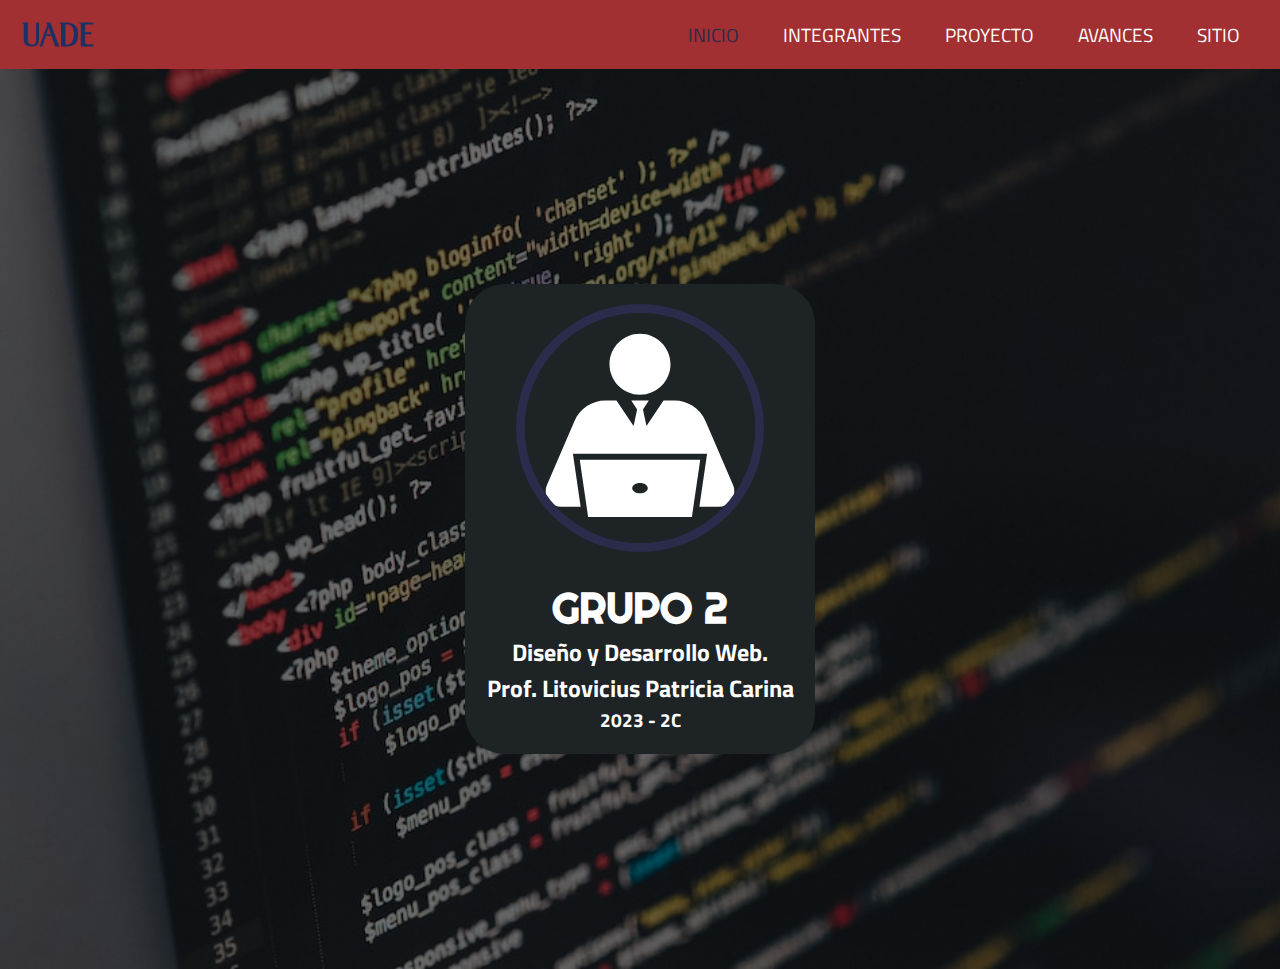
<file: index.html>
<!DOCTYPE html>
<html lang="es">
<head>
    <meta charset="UTF-8">
    <meta name="viewport" content="width=device-width, initial-scale=1.0">
    <link rel="stylesheet" href="https://cdnjs.cloudflare.com/ajax/libs/font-awesome/6.2.1/css/all.min.css" integrity="sha512-MV7K8+y+gLIBoVD59lQIYicR65iaqukzvf/nwasF0nqhPay5w/9lJmVM2hMDcnK1OnMGCdVK+iQrJ7lzPJQd1w==" crossorigin="anonymous" referrerpolicy="no-referrer" />
    <link rel="stylesheet" href="css/styles.css">
    <script src="./scripts/script.js"></script>
    <title>Trabajo Grupo 2</title>
    <link rel="shortcut icon" href="img/favicon.png" type="image/x-icon">
</head>
<body class="index">
    <!--HEADER-->
    <section class="inicio">
        <header>
          <nav class="nav">
              <a href="https://www.uade.edu.ar/Default.aspx" target="blank"><img src="img/logo-uade.png" class="logo" alt="logo uade"></a>
              <ul id='nav-bar'>
                    <li><a href="index.html" class="active">Inicio</a></li>
                    <li><a href="pages/integrantes.html">Integrantes</a></li>
                    <li><a href="pages/proyecto.html">Proyecto</a></li>
                    <li><a href="pages/avances.html">Avances</a></li>
                    <li><a target="_blank" href="https://victoriasalerno.github.io/Aquaria/index.html">Sitio</a></li>
              </ul>
              <div class="hamburger">
                    <div class="line"></div>
                    <div class="line"></div>
                    <div class="line"></div>
               </div>
          </nav>
        </header>
    </section>

    <section class="info">
        <div class="contenido-banner">
            <div class="contenedor-img">
                <img src="img/developer.svg" alt="">
            </div>
            <h1>GRUPO 2</h1>
            <h2>Diseño y Desarrollo Web. </h2>
            <h2>Prof. Litovicius Patricia Carina </h2>
            <h3>2023 - 2C</h3>
        </div>
    </section>
</body>
</html>
</file>
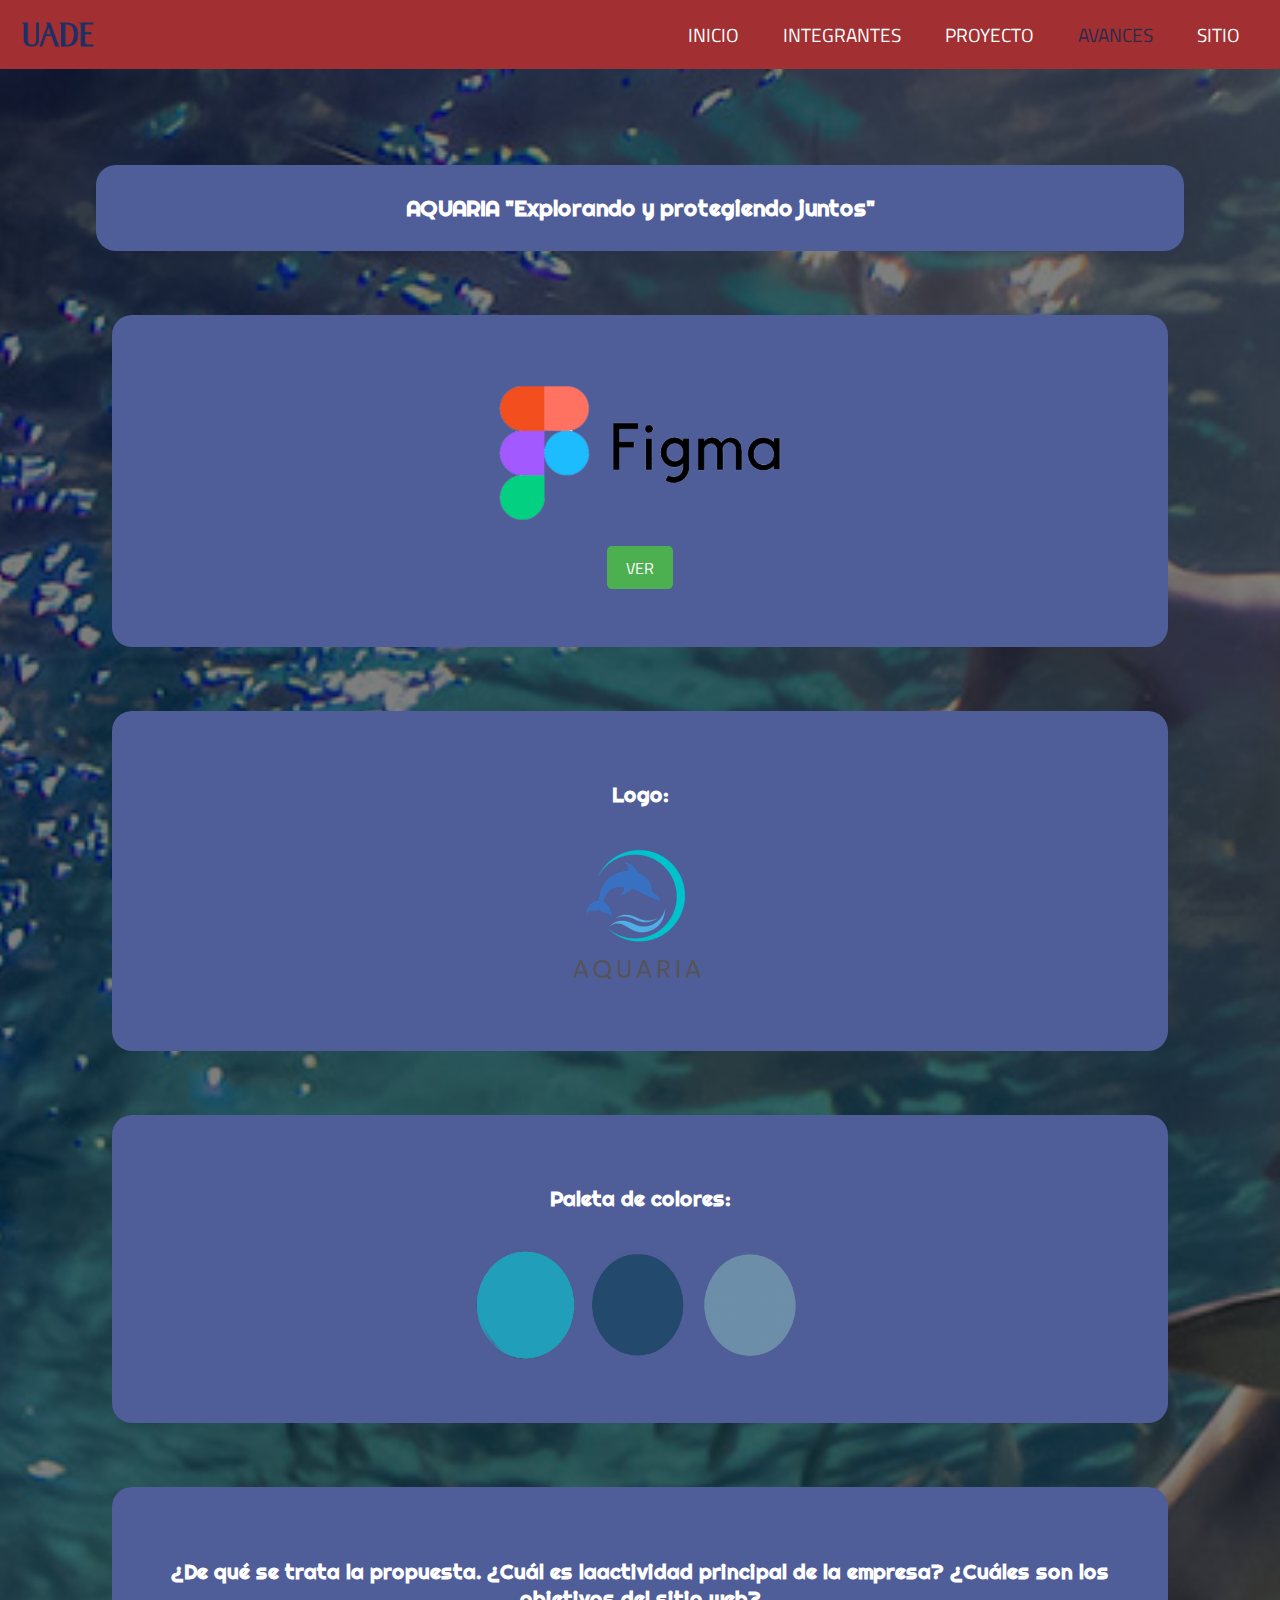
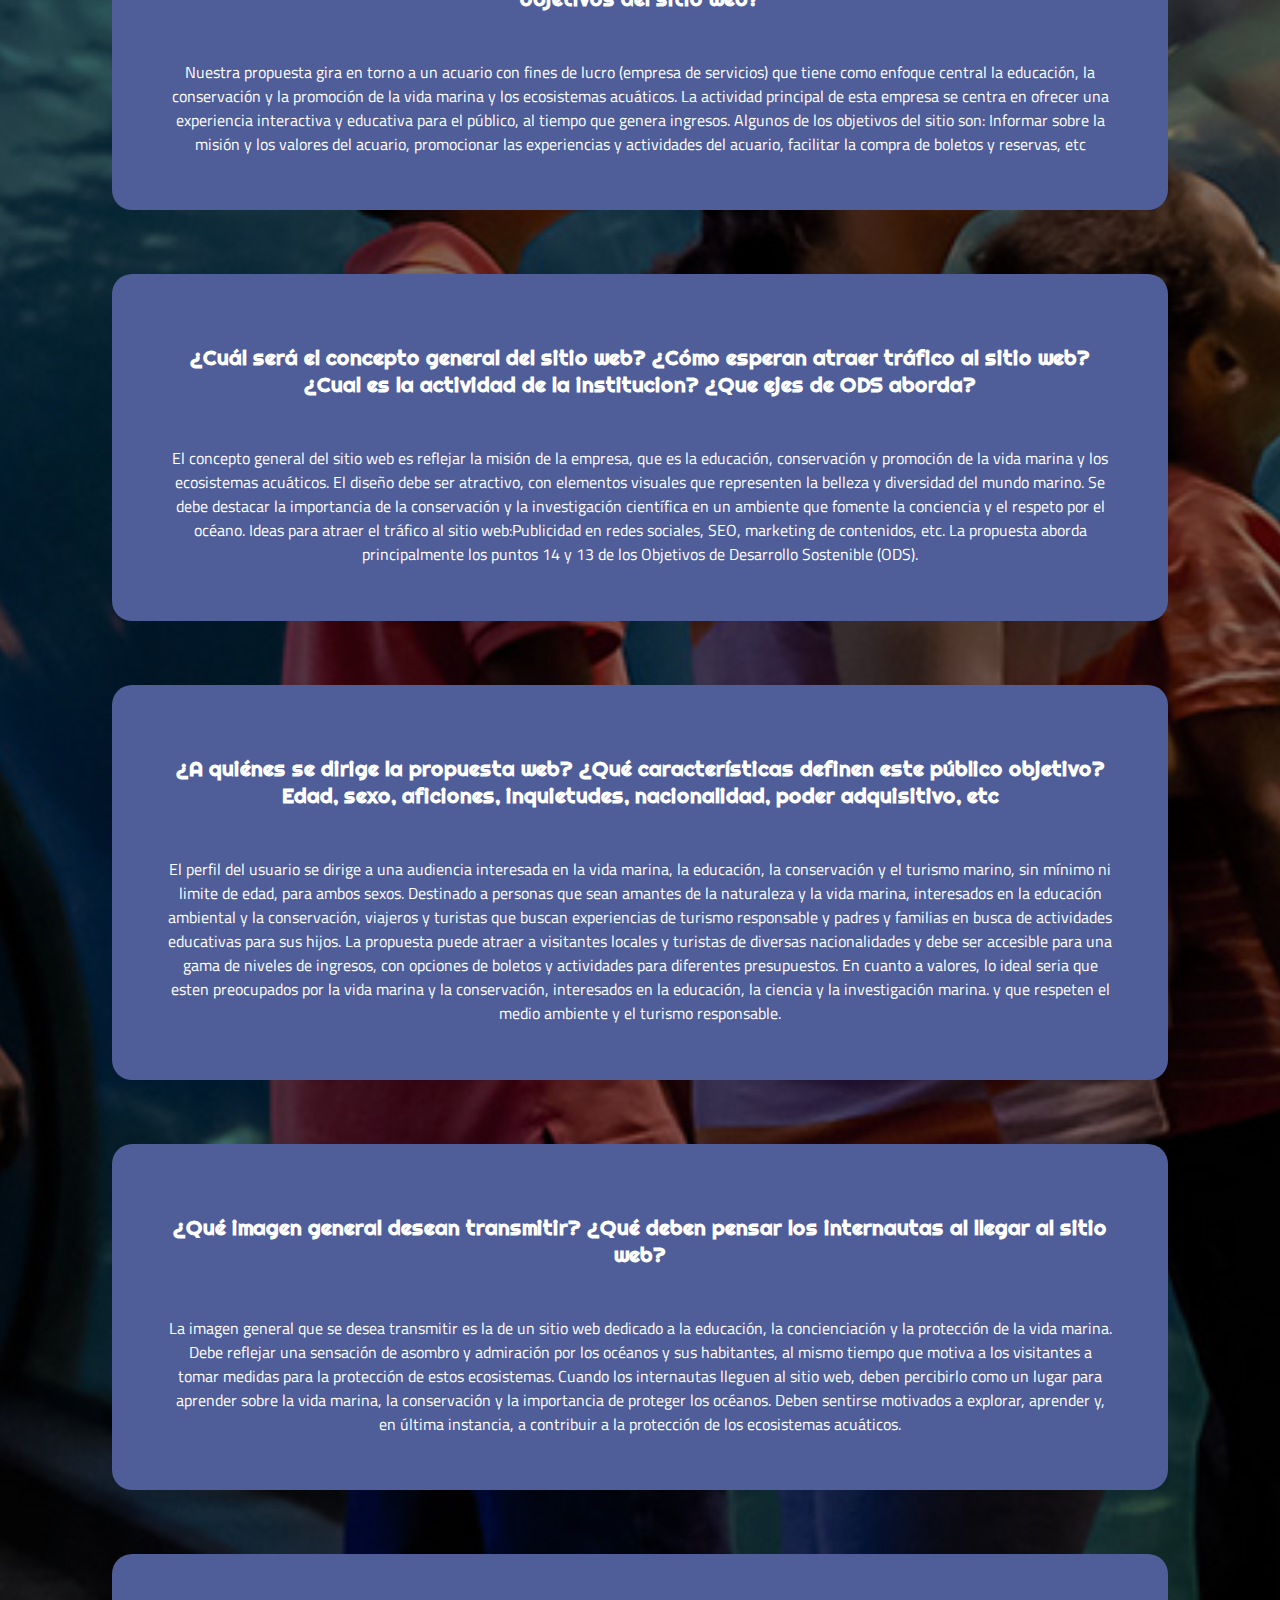
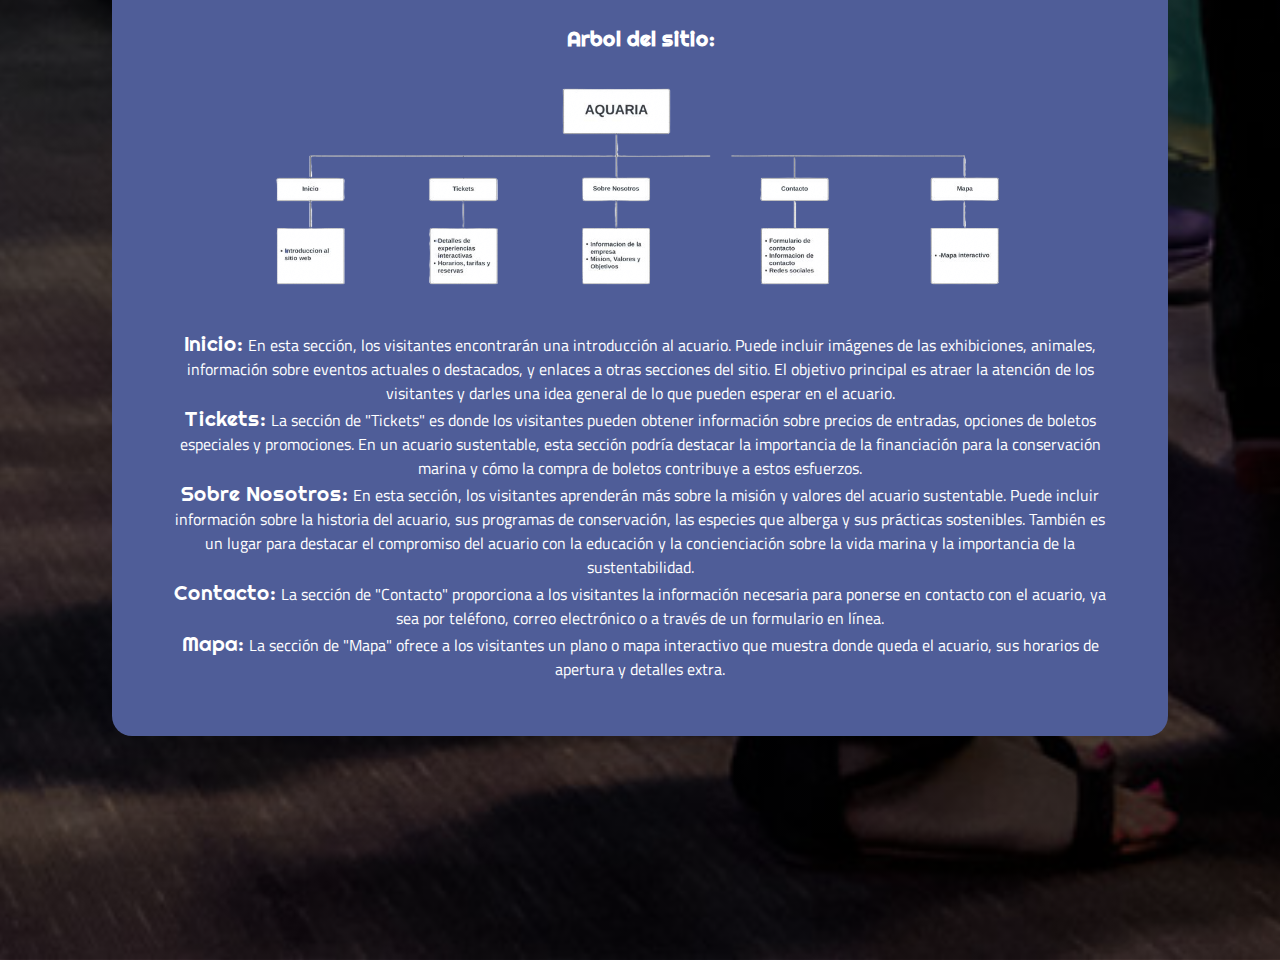
<file: pages/avances.html>
<!DOCTYPE html>
<html lang="es">
<head>
<meta charset="UTF-8">
<meta name="viewport" content="width=device-width, initial-scale=1.0">
<link rel="stylesheet" href="https://cdnjs.cloudflare.com/ajax/libs/font-awesome/6.2.1/css/all.min.css" integrity="sha512-MV7K8+y+gLIBoVD59lQIYicR65iaqukzvf/nwasF0nqhPay5w/9lJmVM2hMDcnK1OnMGCdVK+iQrJ7lzPJQd1w==" crossorigin="anonymous" referrerpolicy="no-referrer" />
<link rel="stylesheet" href="../css/styles.css">
<script src="../scripts/script.js"></script>
<title>Trabajo Grupo 2</title>
<link rel="shortcut icon" href="../img/favicon.png" type="image/x-icon">
</head>
<body>
<!--HEADER-->

<section class="inicio">
    <header>
        <nav class="nav">
            <a href="https://www.uade.edu.ar/Default.aspx" target="blank"><img src="../img/logo-uade.png" class="logo" alt="logo uade"></a>
            <ul id='nav-bar'>
                  <li><a href="../index.html">Inicio</a></li>
                  <li><a href="../pages/integrantes.html">Integrantes</a></li>
                  <li><a href="../pages/proyecto.html">Proyecto</a></li>
                  <li><a href="../pages/avances.html" class="active">Avances</a></li>
                  <li><a target="_blank" href="https://victoriasalerno.github.io/Aquaria/index.html">Sitio</a></li>
            </ul>
            <div class="hamburger">
                  <div class="line"></div>
                  <div class="line"></div>
                  <div class="line"></div>
             </div>
        </nav>
      </header>
</section>


<section class="avance">

    <section class="contenedor-avance-titulo">
        <div>
            <h1>AQUARIA "Explorando y protegiendo juntos"</h1>
        </div>
    </section>

    <section>
        <div class="contenedor-avance-contenedores">
            <img class="figma" src="../img/figma.png">
            <br>
            <a class="btn" href="https://www.figma.com/file/hvyhWeqFkg7AWTHp6x54EP/Pagina-Grupal?type=design&node-id=116%3A4&mode=design&t=9BSVb7A7ZR6U9gbh-1" target="_blank">VER</a>
        </div>

        <div class="contenedor-avance-contenedores">
            <h3 class="titulo-avance">Logo:</h3>
            <img class="logo-aq" src="../img/AQUARIA.png">
        </div>

        <div class="contenedor-avance-contenedores">
            <h3 class="titulo-avance">Paleta de colores:</h3>
            <img src="../img/colors.png" class="paleta">
        </div>

        <div class="contenedor-avance-contenedores">
            <h3 class="titulo-avance">¿De qué se trata la propuesta. ¿Cuál es laactividad principal de la empresa? ¿Cuáles son los objetivos del sitio web?</h3>
            <p>Nuestra propuesta gira en torno a un acuario con fines de lucro (empresa de servicios) que tiene como enfoque central la educación, la conservación y la promoción de la vida marina y los ecosistemas acuáticos. La actividad principal de esta empresa se centra en ofrecer una experiencia interactiva y educativa para el público, al tiempo que genera ingresos. Algunos de los objetivos del sitio son: Informar sobre la misión y los valores del acuario, promocionar las experiencias y actividades del acuario, facilitar la compra de boletos y reservas, etc</p>
        </div>

        <div class="contenedor-avance-contenedores">
            <h3 class="titulo-avance">¿Cuál será el concepto general del sitio web? ¿Cómo esperan atraer tráfico al sitio web? ¿Cual es la actividad de la institucion? ¿Que ejes de ODS aborda?</h3>
            <p>El concepto general del sitio web es reflejar la misión de la empresa, que es la educación, conservación y promoción de la vida marina y los ecosistemas acuáticos. El diseño debe ser atractivo, con elementos visuales que representen la belleza y diversidad del mundo marino. Se debe destacar la importancia de la conservación y la investigación científica en un ambiente que fomente la conciencia y el respeto por el océano. Ideas para atraer el tráfico al sitio web:Publicidad en redes sociales, SEO, marketing de contenidos, etc. La propuesta aborda principalmente los puntos 14 y 13 de los Objetivos de Desarrollo Sostenible (ODS).</p>
        </div>

        <div class="contenedor-avance-contenedores">
            <h3 class="titulo-avance">¿A quiénes se dirige la propuesta web? ¿Qué características definen este público objetivo? Edad, sexo, aficiones, inquietudes, nacionalidad, poder adquisitivo, etc</h3>
            <p>El perfil del usuario se dirige a una audiencia interesada en la vida marina, la educación, la conservación y el turismo marino, sin mínimo ni limite de edad, para ambos sexos. Destinado a personas que  sean amantes de la naturaleza y la vida marina, interesados en la educación ambiental y la conservación, viajeros y turistas que buscan experiencias de turismo responsable y padres y familias en busca de actividades educativas para sus hijos. La propuesta puede atraer a visitantes locales y turistas de diversas nacionalidades y debe ser accesible para una gama de niveles de ingresos, con opciones de boletos y actividades para diferentes presupuestos. En cuanto a valores, lo ideal seria que esten preocupados por la vida marina y la conservación, interesados en la educación, la ciencia y la investigación marina. y que respeten el medio ambiente y el turismo responsable.</p>
        </div>

        <div class="contenedor-avance-contenedores">
            <h3 class="titulo-avance">¿Qué imagen general desean transmitir? ¿Qué deben pensar los internautas al llegar al sitio web?</h3>
            <p>La imagen general que se desea transmitir es la de un sitio web dedicado a la educación, la concienciación y la protección de la vida marina. Debe reflejar una sensación de asombro y admiración por los océanos y sus habitantes, al mismo tiempo que motiva a los visitantes a tomar medidas para la protección de estos ecosistemas. Cuando los internautas lleguen al sitio web, deben percibirlo como un lugar para aprender sobre la vida marina, la conservación y la importancia de proteger los océanos. Deben sentirse motivados a explorar, aprender y, en última instancia, a contribuir a la protección de los ecosistemas acuáticos.</p>
        </div>

        <div class="contenedor-avance-contenedores">
            <h3 class="titulo-avance">Arbol del sitio:</h3>
            <img class="tree" src="../img/arbol.png">
            <p>
                <span class="titulo-avance">Inicio: </span> En esta sección, los visitantes encontrarán una introducción al acuario. Puede incluir imágenes de las exhibiciones, animales, información sobre eventos actuales o destacados, y enlaces a otras secciones del sitio. El objetivo principal es atraer la atención de los visitantes y darles una idea general de lo que pueden esperar en el acuario.
                <br><span class="titulo-avance">Tickets: </span> La sección de "Tickets" es donde los visitantes pueden obtener información sobre precios de entradas, opciones de boletos especiales y promociones. En un acuario sustentable, esta sección podría destacar la importancia de la financiación para la conservación marina y cómo la compra de boletos contribuye a estos esfuerzos.
                <br><span class="titulo-avance">Sobre Nosotros: </span>En esta sección, los visitantes aprenderán más sobre la misión y valores del acuario sustentable. Puede incluir información sobre la historia del acuario, sus programas de conservación, las especies que alberga y sus prácticas sostenibles. También es un lugar para destacar el compromiso del acuario con la educación y la concienciación sobre la vida marina y la importancia de la sustentabilidad.
                <br><span class="titulo-avance">Contacto: </span>La sección de "Contacto" proporciona a los visitantes la información necesaria para ponerse en contacto con el acuario, ya sea por teléfono, correo electrónico o a través de un formulario en línea.
                <br><span class="titulo-avance">Mapa: </span>La sección de "Mapa" ofrece a los visitantes un plano o mapa interactivo que muestra donde queda el acuario, sus horarios de apertura y detalles extra.</p>
        </div>

    </section>

</section>




</body>
</file>
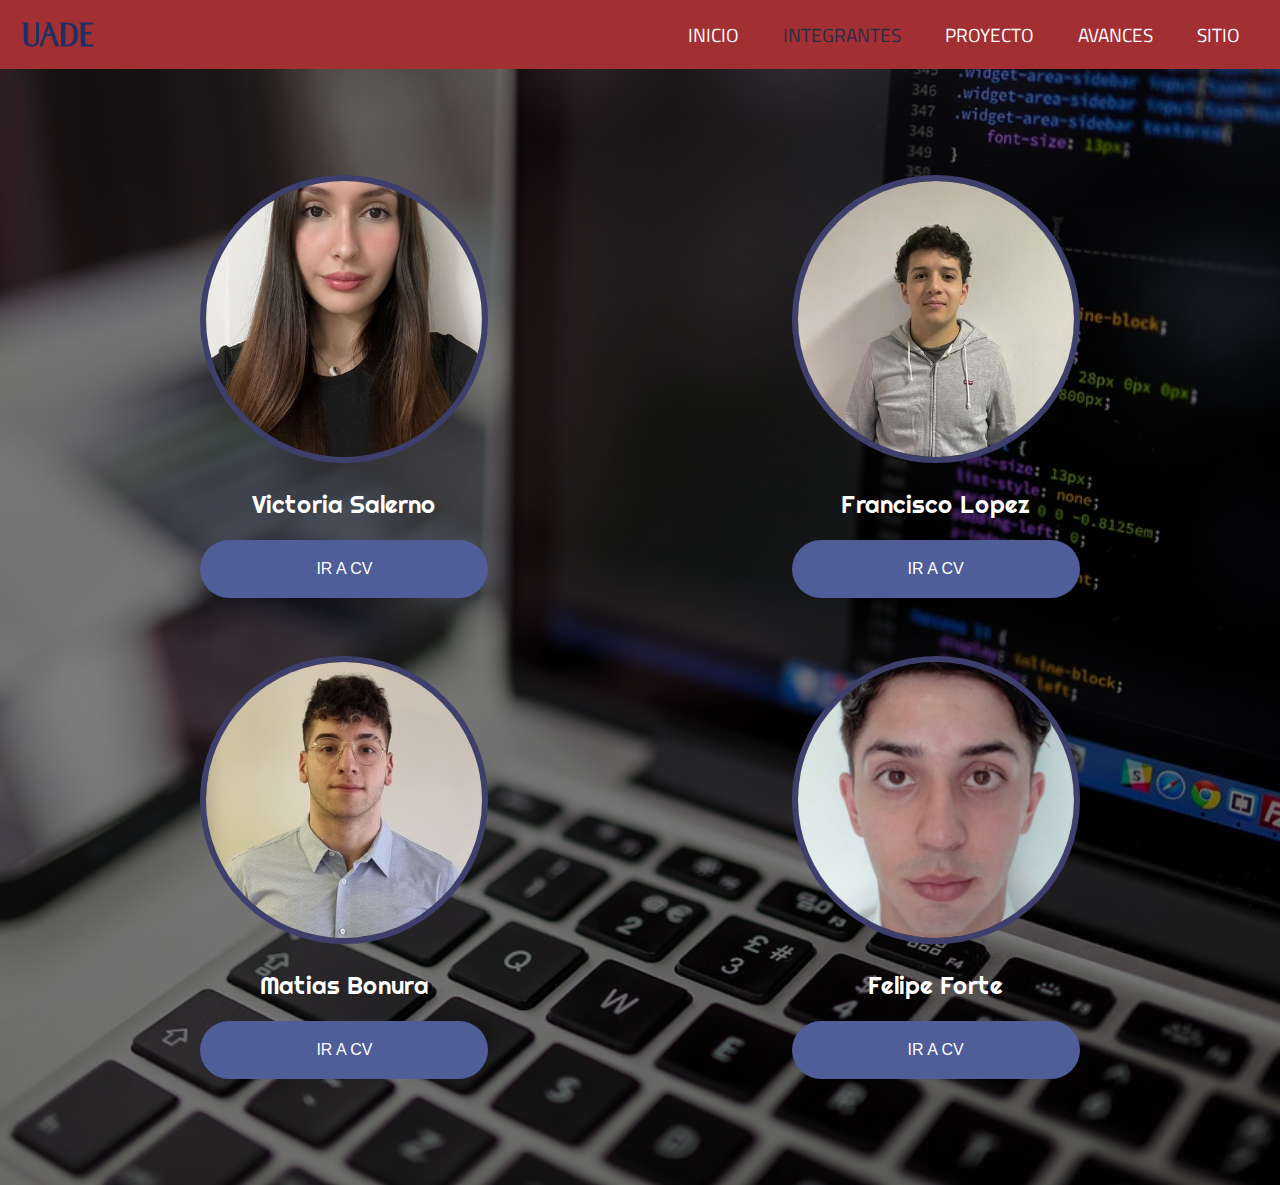
<file: pages/integrantes.html>
<!DOCTYPE html>
<html lang="es">
<head>
    <meta charset="UTF-8">
    <meta name="viewport" content="width=device-width, initial-scale=1.0">
    <link rel="stylesheet" href="https://cdnjs.cloudflare.com/ajax/libs/font-awesome/6.2.1/css/all.min.css" integrity="sha512-MV7K8+y+gLIBoVD59lQIYicR65iaqukzvf/nwasF0nqhPay5w/9lJmVM2hMDcnK1OnMGCdVK+iQrJ7lzPJQd1w==" crossorigin="anonymous" referrerpolicy="no-referrer" />
    <link rel="stylesheet" href="../css/styles.css">
    <script src="../scripts/script.js"></script>
    <title>Trabajo Grupo 2</title>
    <link rel="shortcut icon" href="../img/favicon.png" type="image/x-icon">
</head>
<body class="integrantes">

    <!--HEADER-->
    <section class="inicio">
      <header>
        <nav class="nav">
            <a href="https://www.uade.edu.ar/Default.aspx" target="blank"><img src="../img/logo-uade.png" class="logo" alt="logo uade"></a>
            <ul id='nav-bar'>
              <li><a href="../index.html">Inicio</a></li>
              <li><a href="../pages/integrantes.html" class="active">Integrantes</a></li>
              <li><a href="../pages/proyecto.html">Proyecto</a></li>
              <li><a href="../pages/avances.html">Avances</a></li>
              <li><a target="_blank" href="https://victoriasalerno.github.io/Aquaria/index.html">Sitio</a></li>
            </ul>
            <div class="hamburger">
                  <div class="line"></div>
                  <div class="line"></div>
                  <div class="line"></div>
             </div>
        </nav>
      </header>
    </section>
    <section class="integrante">
      <main class="contenedor">
            <div class="integrante">
                <div>
                <img class="foto-integrante" src="../img/foto-victoria.png" alt="foto de Victoria">
                <div class="container-bt">
                <p class="nombre-integrante">Victoria Salerno</p>
                <a class="boton" href="https://victoriasalerno.github.io/CurriculumVitae/" target="_blank">Ir a Cv</a>
                </div>
            </div>
            </div>
            <div class="integrante">
              <div>
              <img class="foto-integrante" src="../img/foto-francisco.jpeg" alt="foto de Francisco">
              <div class="container-bt">
              <p class="nombre-integrante">Francisco Lopez</p>
              <a class="boton" href="https://francilopez.github.io/proyectocv/index.html" target="_blank">Ir a Cv</a>
            </div>
          </div>
        </div>
          <div class="integrante">
            <div>
            <img class="foto-integrante" src="../img/foto-matias.jpeg" alt="foto de Matias">
            <div class="container-bt">
            <p class="nombre-integrante">Matias Bonura</p>
            <a class="boton" href="https://matibonura.github.io/Proyecto-Curriculum/" target="_blank">Ir a Cv </a>
          </div>
          </div>
        </div>
        <div class="integrante">
          <div>
          <img class="foto-integrante" src="../img/foto-felipe.jpeg" alt="foto de Felipe">
          <div class="container-bt">
          <p class="nombre-integrante">Felipe Forte</p>
          <a class="boton" href="https://feliforte14.github.io/cv-forte/index.html" target="_blank">Ir a Cv</a>
        </div>
      </div>
      </div>
  </main>
</section>
</body>
</html>
</file>
<file: css/styles.css>
@import url('https://fonts.googleapis.com/css2?family=Josefin+Sans:ital,wght@1,300&family=Pacifico&family=Righteous&family=Titillium+Web:wght@300&display=swap');

/*HEADER*/
*{
  font-family: "Titillium Web";
  margin: 0;
  padding: 0;
  box-sizing: border-box;
}

nav {
  margin: auto;
  padding: 20px;
  display: flex;
  align-items: center;
  justify-content: space-between;
  background-color: #a22f31;
  text-transform: uppercase;
}

.logo {
  width: 75px;
  display: flex;
}

nav ul li {
  list-style: none;
  display: inline-block;
  margin: 0 20px;
  position: relative;
}

nav ul li a {
  text-decoration: none;
  color: white;
  font-size: 1.2rem;
}

nav ul li::before {
  content: "";
  height: 3px;
  width: 0%;
  background: #2b2b4b;
  position: absolute;
  left: 0;
  bottom: -6px;
  transition: 0.4s ease-out;
}

nav ul li:hover::before {
  width: 100%;
}

nav .active {
  color: #2b2b4b;
}

/*MAIN INICIO*/

.info{
  background-image: linear-gradient(rgba(0, 0, 0, 0.5), rgba(0, 0, 0, 0.5)), url("../img/foto-background.jpeg");
  background-size: cover;
  height: 100vh;
  color: #fff;
  display: flex;
  align-items: center;
}

.info .contenido-banner{
  padding: 1.25rem;
  background-color: #1e2326;
  max-width: 21.87rem;
  margin: auto;
  text-align: center;
  border-radius: 2.5rem;
}

.info .contenido-banner img{
  margin-top: 2.5rem;
  border: 0.62rem solid #2b2b4b;
  display: block;
  width: 80%;
  margin: auto;
  border-radius: 100%;
}

.info .contenido-banner h1{
  margin-top: 1.8rem;
  font-size: 2.6rem;
  font-family: 'Righteous', sans-serif;
}

.inicio .contenido-banner h2{
  font-size: 0.93rem;
  font-weight: normal;
}


/*INTEGRANTES*/

.integrantes{
  background-image: linear-gradient(rgba(0, 0, 0, 0.5), rgba(0, 0, 0, 0.5)), url("../img/fondo-integrantes.jpg");
  background-position: center;
  background-size: cover;
  background-repeat: no-repeat;
}

.contenedor{
  
  display: grid;
  grid-template-columns: 1fr 1fr;
  grid-template-rows: 1fr 1fr;
  place-items: center;
  padding: 1.8rem;
  margin: 1.25rem;
}

.container-bt{
  display: flex;
  flex-direction: column;
  text-align: center;
}

.foto-integrante{
  width: 18rem;
  height: 18rem;
  object-fit: cover;
  border-radius: 50%;
  border: 0.4rem solid rgb(63, 63, 109)
}

.boton{
padding: 1.25rem; 
background-color: #4f5d98; 
color: #ffffff;
text-align: center;
text-decoration: none; 
text-transform: uppercase;
font-family: 'Helvetica', sans-serif; 
border-radius: 3.1rem; 
}

.boton:hover{
  font-size: 1.2rem;
  box-shadow: 0 0 1rem rgb(157, 155, 155);

}

.integrante{
  padding: 1.8rem 0;
}

.nombre-integrante{
  font-size: 1.5rem;
  color: #ffffff;
  font-family: 'Righteous', sans-serif;
  padding: 1.25rem;
}

@media (max-width: 767px) {
  .contenedor {
    grid-template-columns: 1fr;
    grid-template-rows: 1fr 1fr;
    padding: 0.9rem;
    margin: 0.6rem;
  }

  .foto-integrante {
    width: 12.5rem;
    border-radius: 3.75rem;
  }

  .nombre-integrante {
    font-size: 18px;
    padding: 0.6rem;
  }
}
/*PROYECTO*/

.proyectos {
  background: linear-gradient(rgba(0, 0, 0, 0.5), rgba(0, 0, 0, 0.5)), url("../img/sea.jpg") center/cover no-repeat;
}

.proyectos-container {
  display: flex;
  justify-content: center;
  align-items: center;
  padding: 5rem;
}

.proyectos-container .proyectos-caja {
  position: relative;
  border-radius: 2rem;
  box-shadow: 0 0 1rem rgba(0, 0, 0, 0.5);
  overflow: hidden;
  max-width: 50rem;
  height: 48rem;
  margin: 2rem; 
}

.proyectos-caja img {
  width: 100%;
  transition: 0.5s ease;
}

.proyectos-caja:hover img {
  transform: scale(1.1);
}

.proyectos-caja .proyectos-contenido {
  position: absolute;
  bottom: 0;
  left: 0;
  width: 100%;
  height: 100%;
  background-color: rgba(0, 0, 0, 0.7);
  display: flex;
  justify-content: center;
  align-items: center;
  flex-direction: column;
  text-align: center;
  padding: 0 4rem;
  opacity: 0;
  transition: 0.5s ease;
  color: #fff;
  border-radius: 2rem;
}

.proyectos-caja:hover .proyectos-contenido {
  opacity: 1;
}

.proyectos-contenido h4 {
  font-size: 2.4rem;
  font-family: 'Righteous', sans-serif;
  padding-bottom: 0.5rem;
}

.proyectos-contenido p {
  font-size: 1rem;
  margin: 0.3rem 0 1rem;
}

@media (max-width: 768px) {
  .proyectos-container {
    flex-direction: column;
    padding: 2rem;
  }

  .proyectos-container .proyectos-caja {
    max-width: 100%;
    height: auto;
    margin: 1rem 0;
  }

  .proyectos-caja .proyectos-contenido {
    padding: 2rem;
  }
  .proyectos-contenido p, .proyectos-contenido h4 {
    font-size: 1rem;
  }
  .proyectos-caja:focus .proyectos-contenido {
    opacity: 1;
  }
}

/*NAVBAR RESPONSIVE*/

.hamburger {
  display: none;
}

@media only screen and (max-width: 750px){
  .hamburger{
      display: flex;
      flex-direction: column;
      cursor: pointer;
  }
  .hamburger .line {
      width: 30px;
      height: 3px;
      background:#fefefe;
      margin: 0.15rem 0;
      border-radius: 80px;
  }
  nav ul {
      position: absolute;
      height: 0;
      top: 4.25rem;
      left: 0;
      right: 0;
      width: 100vw;
      background-color: rgba(22, 22, 22, 1);
      transition: 0.5s;
      overflow: hidden;
  }
  nav ul.active {
      height: fit-content;
      z-index: 1;
  }

  nav ul li {
      display: flex;
      flex-direction: column;
      margin: 2rem;
      text-align: center;
      transition: 0.65s;
      opacity: 0;
  }
  nav ul li.active{
      opacity: 1;
  }
}


/*AVANCE*/
.avance{
  background-image: linear-gradient(rgba(0, 0, 0, 0.5), rgba(0, 0, 0, 0.5)), url("../img/aquarium.jpg");
  background-position: center;
  background-size: cover;
  background-repeat: no-repeat;
  padding: 3rem 3rem 10rem 3rem;
}

.contenedor-avance-titulo{
  text-align: center;
  padding: 1.8rem;
  border-radius: 1.25rem;
  background-color: #4f5d98;
  color: #fff;
  margin: 3rem;
}

.contenedor-avance-titulo h1 {
  font-family: 'Righteous', sans-serif;
  font-size: 1.4rem;
}

.contenedor-avance-contenedores{
  text-align: center;
  padding: 1.8rem;
  background-color: #4f5d98;
  border-radius: 1.25rem;
  margin: 4rem;
  padding: 3.4rem;
}

.contenedor-avance-contenedores h3, .contenedor-avance-contenedores p {
  color: #fff;
  padding-top: 1rem;
}


.titulo-avance{
  font-family: 'Righteous', sans-serif;
  padding-bottom: 2rem;
  font-size: 1.3rem;
}

.btn{
background-color: #4CAF50;
color: white;
padding: 0.6rem 1.2rem; 
text-align: center;
text-decoration: none; 
display: inline-block;
font-size: 1rem; 
margin: 0.2rem 0.1rem;
cursor: pointer;
border-radius: 0.3rem; 
}

.figma{
  width: 21rem;
}

.btn:hover {
  background-color: #45a049;
  box-shadow: 0 6px 8px rgba(0, 0, 0, 0.2);
}
.logo-aq{
  width: 150px;
}
.paleta{
  width: 350px;
}
.tree{
  width: 750px;
}

@media (max-width: 768px) {

  .figma {
    width: 250px;
  }  

  .paleta {
    width: 250px;
  }

  .tree{
    display: none;
  }
}
</file>
